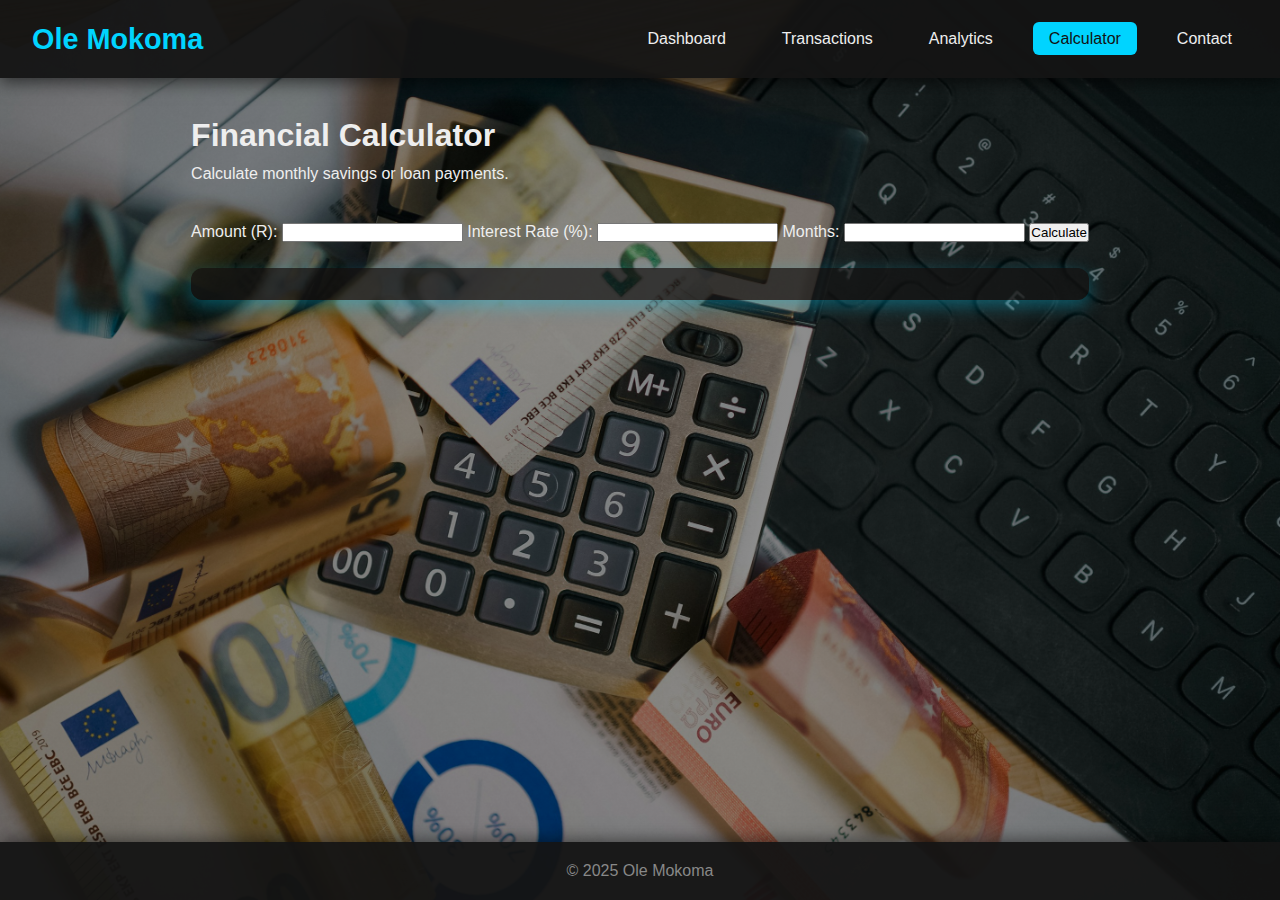
<file: calculator.html>
<!DOCTYPE html>
<html lang="en">
<head>
  <meta charset="UTF-8" />
  <meta name="viewport" content="width=device-width, initial-scale=1.0" />
  <title>Ole Mokoma | Calculator</title>
  <link rel="stylesheet" href="style.css" />
</head>
<body class="calculator">

  <!-- ===== NAVIGATION ===== -->
  <header>
    <nav class="navbar">
      <div class="logo">Ole Mokoma</div>
      <ul class="nav-links">
        <li><a href="index.html">Dashboard</a></li>
        <li><a href="transactions.html">Transactions</a></li>
        <li><a href="analytics.html">Analytics</a></li>
        <li><a href="calculator.html" class="active">Calculator</a></li>
        <li><a href="contact.html">Contact</a></li>
      </ul>
      <button class="nav-toggle" aria-label="Toggle menu">&#9776;</button>
    </nav>
  </header>

  <!-- ===== MAIN CONTENT ===== -->
  <main>
    <section class="calculator-hero">
      <h1>Financial Calculator</h1>
      <p>Calculate monthly savings or loan payments.</p>
    </section>

    <section class="calculator-content">
      <form id="calculator-form">
        <label for="amount">Amount (R):</label>
        <input type="number" id="amount" required />

        <label for="rate">Interest Rate (%):</label>
        <input type="number" id="rate" step="0.01" required />

        <label for="months">Months:</label>
        <input type="number" id="months" required />

        <button type="submit">Calculate</button>
      </form>

      <div id="calculator-result"></div>
    </section>
  </main>

  <!-- ===== FOOTER ===== -->
  <footer>
    <p>&copy; 2025 Ole Mokoma</p>
  </footer>

  <script src="calculator.js"></script>
</body>
</html>
</file>
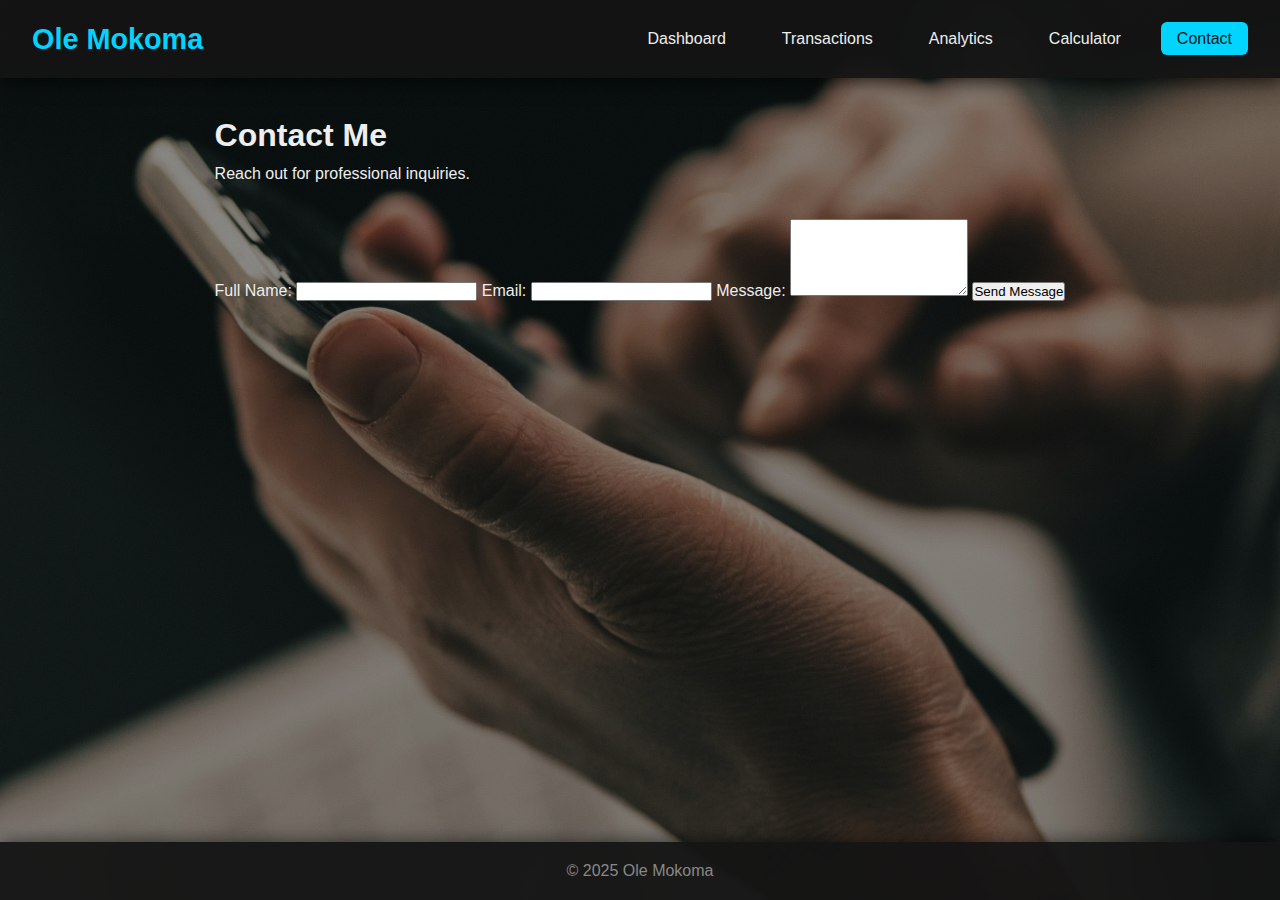
<file: contact.html>
<!DOCTYPE html>
<html lang="en">
<head>
  <meta charset="UTF-8" />
  <meta name="viewport" content="width=device-width, initial-scale=1.0" />
  <title>Ole Mokoma | Contact</title>
  <link rel="stylesheet" href="style.css" />
</head>
<body class="contact">

  <!-- ===== NAVIGATION ===== -->
  <header>
    <nav class="navbar">
      <div class="logo">Ole Mokoma</div>
      <ul class="nav-links">
        <li><a href="index.html">Dashboard</a></li>
        <li><a href="transactions.html">Transactions</a></li>
        <li><a href="analytics.html">Analytics</a></li>
        <li><a href="calculator.html">Calculator</a></li>
        <li><a href="contact.html" class="active">Contact</a></li>
      </ul>
      <button class="nav-toggle" aria-label="Toggle menu">&#9776;</button>
    </nav>
  </header>

  <!-- ===== MAIN CONTENT ===== -->
  <main>
    <section class="contact-hero">
      <h1>Contact Me</h1>
      <p>Reach out for professional inquiries.</p>
    </section>

    <section class="contact-content">
      <form id="contact-form">
        <label for="name">Full Name:</label>
        <input type="text" id="name" required />

        <label for="email">Email:</label>
        <input type="email" id="email" required />

        <label for="message">Message:</label>
        <textarea id="message" rows="5" required></textarea>

        <button type="submit">Send Message</button>
      </form>

      <div id="contact-feedback"></div>
    </section>
  </main>

  <!-- ===== FOOTER ===== -->
  <footer>
    <p>&copy; 2025 Ole Mokoma</p>
  </footer>

  <script src="contact.js"></script>
</body>
</html>
</file>
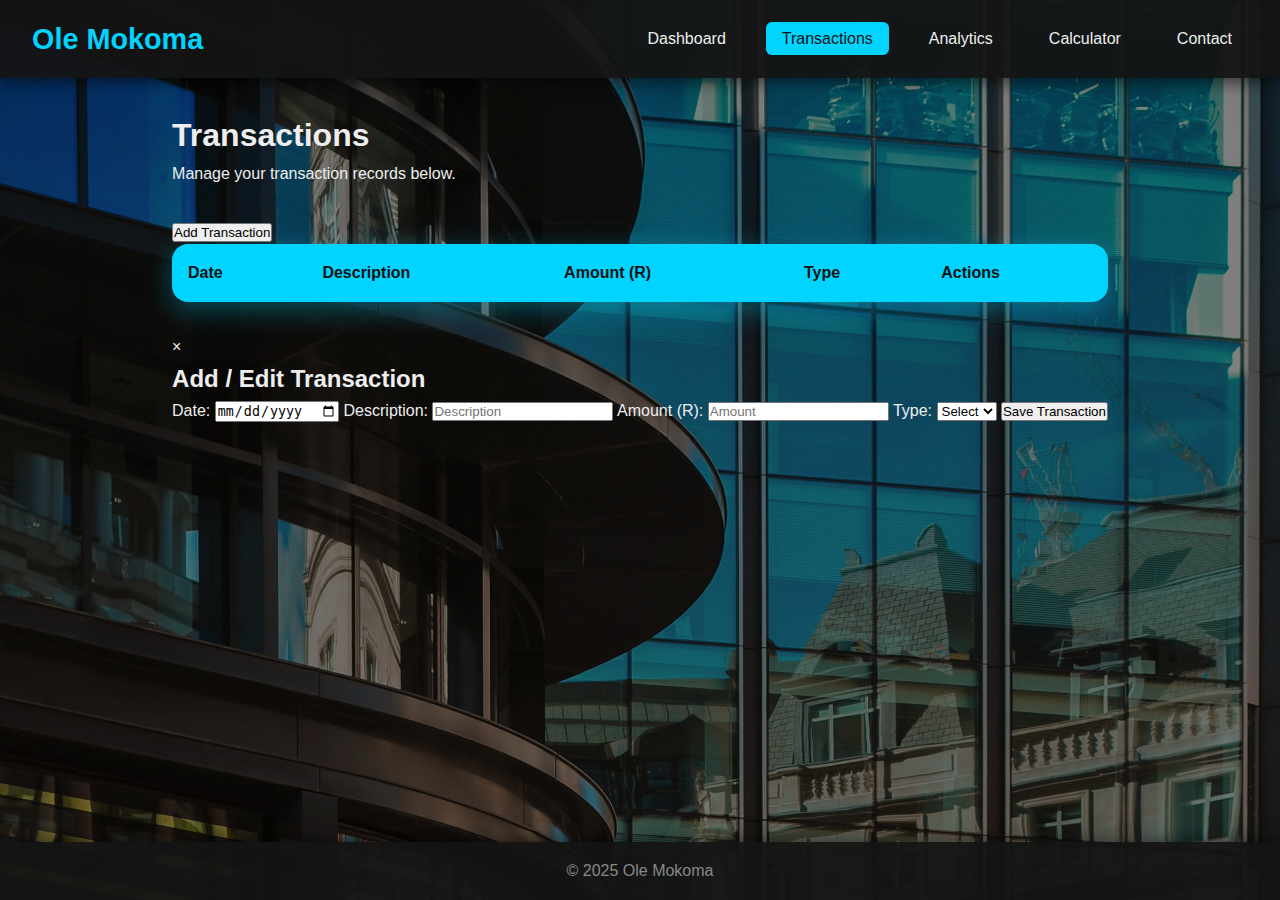
<file: transactions.html>
<!DOCTYPE html>
<html lang="en">
<head>
  <meta charset="UTF-8" />
  <meta name="viewport" content="width=device-width, initial-scale=1.0" />
  <title>Ole Mokoma | Transactions</title>
  <link rel="stylesheet" href="style.css" />
</head>
<body class="transactions">

  <!-- ===== NAVIGATION ===== -->
  <header>
    <nav class="navbar">
      <div class="logo">Ole Mokoma</div>
      <ul class="nav-links">
        <li><a href="index.html">Dashboard</a></li>
        <li><a href="transactions.html" class="active">Transactions</a></li>
        <li><a href="analytics.html">Analytics</a></li>
        <li><a href="calculator.html">Calculator</a></li>
        <li><a href="contact.html">Contact</a></li>
      </ul>
      <button class="nav-toggle" aria-label="Toggle menu">&#9776;</button>
    </nav>
  </header>

  <!-- ===== MAIN CONTENT ===== -->
  <main>
    <section class="transactions-hero">
      <h1>Transactions</h1>
      <p>Manage your transaction records below.</p>
    </section>

    <!-- Transaction Table -->
    <section class="transactions-table-section">
      <button id="add-transaction-btn">Add Transaction</button>
      
      <table id="transactions-table">
        <thead>
          <tr>
            <th>Date</th>
            <th>Description</th>
            <th>Amount (R)</th>
            <th>Type</th>
            <th>Actions</th>
          </tr>
        </thead>
        <tbody>
          <!-- Transactions populated dynamically by JS -->
        </tbody>
      </table>
    </section>

    <!-- Transaction Form Modal -->
    <div id="transaction-form-modal" class="modal hidden">
      <div class="modal-content">
        <span class="close-btn">&times;</span>
        <h2>Add / Edit Transaction</h2>
        <form id="transaction-form">
          <label for="date">Date:</label>
          <input type="date" id="date" required />

          <label for="description">Description:</label>
          <input type="text" id="description" placeholder="Description" required />

          <label for="amount">Amount (R):</label>
          <input type="number" id="amount" placeholder="Amount" step="0.01" required />

          <label for="type">Type:</label>
          <select id="type" required>
            <option value="">Select</option>
            <option value="Credit">Credit</option>
            <option value="Debit">Debit</option>
          </select>

          <button type="submit">Save Transaction</button>
        </form>
      </div>
    </div>
  </main>

  <!-- ===== FOOTER ===== -->
  <footer>
    <p>&copy; 2025 Ole Mokoma</p>
  </footer>

  <script src="transactions.js"></script>
</body>
</html>
</file>
<file: style.css>
/* ===========================================
   RESET & BASICS
=========================================== */
* {
  margin: 0;
  padding: 0;
  box-sizing: border-box;
}

body, html {
  font-family: 'Segoe UI', Tahoma, Geneva, Verdana, sans-serif;
  color: #eee;
  line-height: 1.6;
  min-height: 100vh;
  scroll-behavior: smooth;
  display: flex;
  flex-direction: column;
  background-color: #121212;
}

/* ===========================================
   LINKS & IMAGES
=========================================== */
a {
  text-decoration: none;
  color: inherit;
  transition: color 0.3s ease, background 0.3s ease;
}

img {
  max-width: 100%;
  display: block;
  border-radius: 12px;
}

/* ===========================================
   NAVIGATION
=========================================== */
.navbar {
  display: flex;
  justify-content: space-between;
  align-items: center;
  background-color: rgba(20, 20, 20, 0.95);
  padding: 1rem 2rem;
  position: sticky;
  top: 0;
  z-index: 1000;
  box-shadow: 0 4px 16px rgba(0, 0, 0, 0.6);
}

.logo {
  font-size: 1.8rem;
  font-weight: bold;
  color: #00d4ff;
}

.nav-links {
  display: flex;
  gap: 1.5rem;
  list-style: none;
}

.nav-links a {
  padding: 0.5rem 1rem;
  border-radius: 6px;
}

.nav-links a:hover,
.nav-links a.active {
  background-color: #00d4ff;
  color: #121212;
}

.nav-toggle {
  display: none;
  font-size: 2rem;
  background: none;
  border: none;
  color: #00d4ff;
  cursor: pointer;
}

/* ===========================================
   FOOTER
=========================================== */
footer {
  background-color: rgba(20, 20, 20, 0.95);
  text-align: center;
  padding: 1rem 0;
  color: #888;
  margin-top: auto;
  box-shadow: 0 -2px 16px rgba(0,0,0,0.5);
}

/* ===========================================
   MAIN LAYOUT
=========================================== */
main {
  flex: 1;
  padding: 2rem;
  max-width: 1400px;
  margin: 0 auto;
  display: flex;
  flex-direction: column;
  gap: 2rem;
  position: relative;
  z-index: 1;
}

/* ===========================================
   PAGE BACKGROUNDS WITH VIP OVERLAY
=========================================== */
body.dashboard {
  background: linear-gradient(rgba(0,0,0,0.45), rgba(0,0,0,0.45)),
              url("images/dashboard-image.jpg") no-repeat center center fixed;
  background-size: cover;
}

body.transactions {
  background: linear-gradient(rgba(0,0,0,0.45), rgba(0,0,0,0.45)),
              url("images/dashboard-image.jpg") no-repeat center center fixed;
  background-size: cover;
}

body.analytics {
  background: linear-gradient(rgba(0,0,0,0.45), rgba(0,0,0,0.45)),
              url("images/analytics-image.jpg") no-repeat center center fixed;
  background-size: cover;
}

body.calculator {
  background: linear-gradient(rgba(0,0,0,0.45), rgba(0,0,0,0.45)),
              url("images/calculator-image.jpg") no-repeat center center fixed;
  background-size: cover;
}

body.contact {
  background: linear-gradient(rgba(0,0,0,0.45), rgba(0,0,0,0.45)),
              url("images/contact-image.jpg") no-repeat center center fixed;
  background-size: cover;
}

/* ===========================================
   HERO SECTION
=========================================== */
.hero {
  text-align: center;
  padding: 3rem 2rem;
  border-radius: 16px;
  background-color: rgba(30,30,30,0.75);
  box-shadow: 0 8px 28px rgba(0,212,255,0.35);
  display: flex;
  flex-direction: column;
  align-items: center;
  gap: 1rem;
  position: relative;
  z-index: 1;
}

.hero h1 {
  font-size: 2.8rem;
  color: #00d4ff;
  animation: fadeDown 0.8s ease forwards;
}

.hero p {
  font-size: 1.3rem;
  color: #ccc;
  animation: fadeUp 0.8s ease forwards;
}

/* ===========================================
   DASHBOARD METRICS
=========================================== */
.metrics {
  display: grid;
  grid-template-columns: repeat(auto-fit, minmax(260px, 1fr));
  gap: 2rem;
  z-index: 1;
}

.metric-card {
  background: rgba(30,30,30,0.85);
  padding: 2rem;
  border-radius: 16px;
  text-align: center;
  box-shadow: 0 8px 28px rgba(0,212,255,0.35);
  transition: transform 0.3s, box-shadow 0.3s;
  display: flex;
  flex-direction: column;
  justify-content: center;
  gap: 0.8rem;
}

.metric-card:hover {
  transform: translateY(-6px) scale(1.03);
  box-shadow: 0 14px 36px rgba(0,212,255,0.6);
}

.metric-card h2 {
  font-size: 1.7rem;
  color: #00d4ff;
}

.metric-card p {
  font-size: 2.2rem;
  font-weight: bold;
  color: #fff;
}

.metric-card i {
  font-size: 2.4rem;
  color: #00d4ff;
}

/* ===========================================
   TABLES (Transactions / Analytics)
=========================================== */
table {
  width: 100%;
  border-collapse: collapse;
  background: rgba(30,30,30,0.85);
  border-radius: 16px;
  overflow: hidden;
  box-shadow: 0 8px 28px rgba(0,212,255,0.35);
  animation: fadeUp 0.6s ease forwards;
  z-index: 1;
}

th, td {
  padding: 1rem;
  text-align: left;
  color: #fff;
}

th {
  background-color: #00d4ff;
  color: #121212;
  font-weight: 600;
}

tr:nth-child(even) {
  background: rgba(255,255,255,0.05);
}

tr:hover {
  background: rgba(0,212,255,0.1);
}

/* ===========================================
   CALCULATOR
=========================================== */
.calculator-container {
  max-width: 600px;
  margin: 0 auto;
  background: rgba(30,30,30,0.85);
  padding: 2rem;
  border-radius: 16px;
  box-shadow: 0 8px 28px rgba(0,212,255,0.35);
  display: flex;
  flex-direction: column;
  gap: 1rem;
  z-index: 1;
}

.calculator-container h2 {
  text-align: center;
  color: #00d4ff;
}

.calculator-container label {
  font-weight: 600;
}

.calculator-container input {
  width: 100%;
  padding: 0.6rem 0.8rem;
  border-radius: 6px;
  border: none;
  background-color: #1a1a1a;
  color: #fff;
  font-size: 1rem;
}

.calculator-container button {
  width: 100%;
  padding: 0.8rem;
  font-weight: bold;
  border-radius: 6px;
  border: none;
  background-color: #00d4ff;
  color: #121212;
  cursor: pointer;
  transition: background 0.3s;
}

.calculator-container button:hover {
  background-color: #0097aa;
}

#calculator-result {
  margin-top: 1.5rem;
  background: rgba(20,20,20,0.7);
  padding: 1rem 1.5rem;
  border-radius: 12px;
  box-shadow: 0 6px 18px rgba(0,212,255,0.35);
  color: #fff;
}

/* ===========================================
   ANIMATIONS
=========================================== */
@keyframes fadeUp {
  0% { opacity: 0; transform: translateY(20px);}
  100% { opacity: 1; transform: translateY(0);}
}

@keyframes fadeDown {
  0% { opacity: 0; transform: translateY(-20px);}
  100% { opacity: 1; transform: translateY(0);}
}

/* ===========================================
   RESPONSIVE
=========================================== */
@media (max-width: 768px) {
  .nav-links {
    display: none;
    flex-direction: column;
    position: absolute;
    top: 60px;
    right: 0;
    background-color: rgba(20,20,20,0.95);
    width: 220px;
    padding: 1rem;
    border-radius: 0 0 8px 8px;
    box-shadow: 0 6px 12px rgba(0,212,255,0.3);
  }
  .nav-links.show {
    display: flex;
  }
  .nav-toggle {
    display: block;
  }

  .metrics {
    grid-template-columns: 1fr;
    gap: 1rem;
  }
}
</file>
